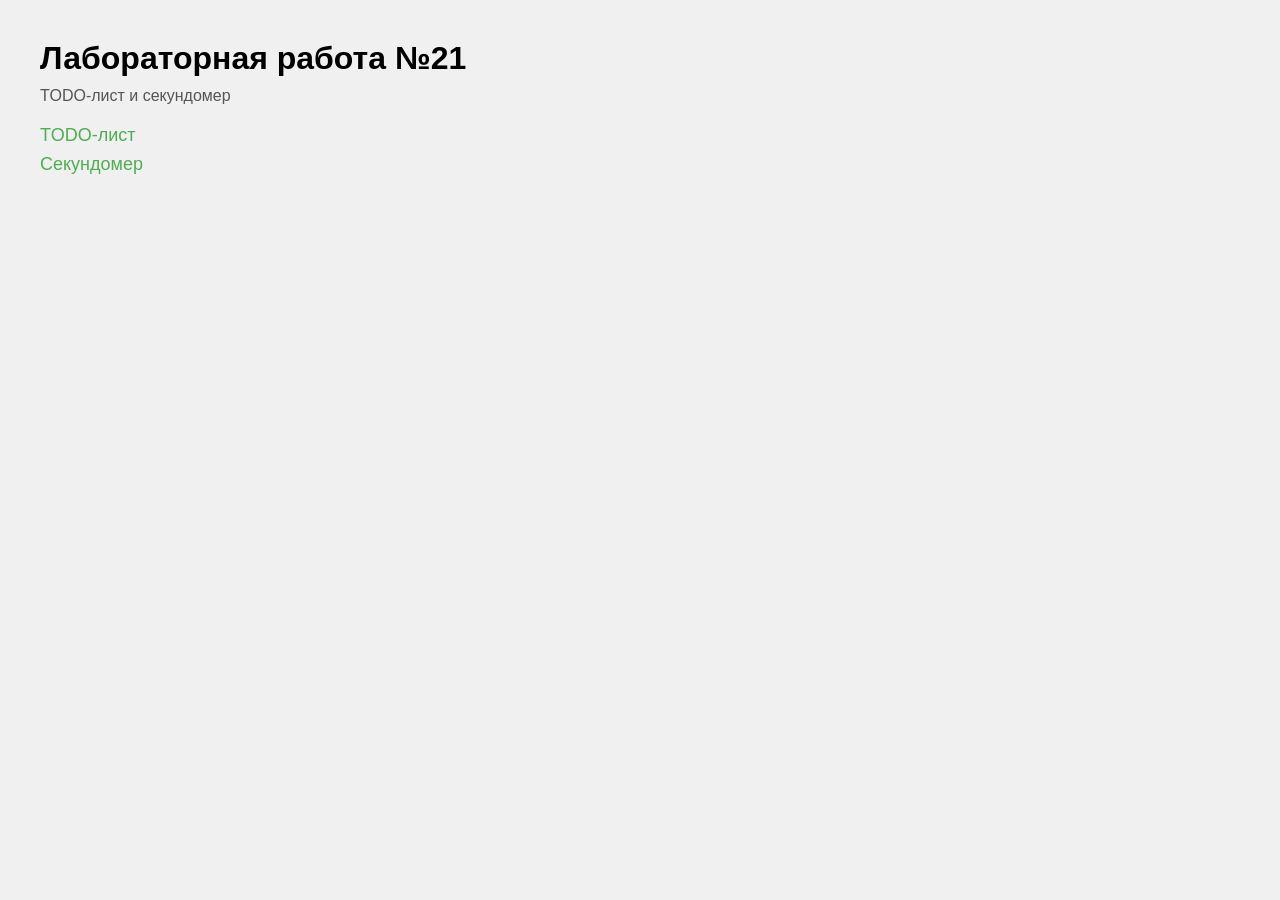
<file: index.html>
<!DOCTYPE html>
<html lang="ru">
<head>
    <meta charset="UTF-8">
    <meta name="viewport" content="width=device-width, initial-scale=1.0">
    <title>Lab21 - DOM Events</title>
    <link rel="stylesheet" href="style.css">
</head>
<body>
    <h1>Лабораторная работа №21</h1>
    <p>TODO-лист и секундомер</p>
    <ul>
        <li><a href="todo.html">TODO-лист</a></li>
        <li><a href="timer.html">Секундомер</a></li>
    </ul>
    <script src="main.js"></script>
</body>
</html>
</file>
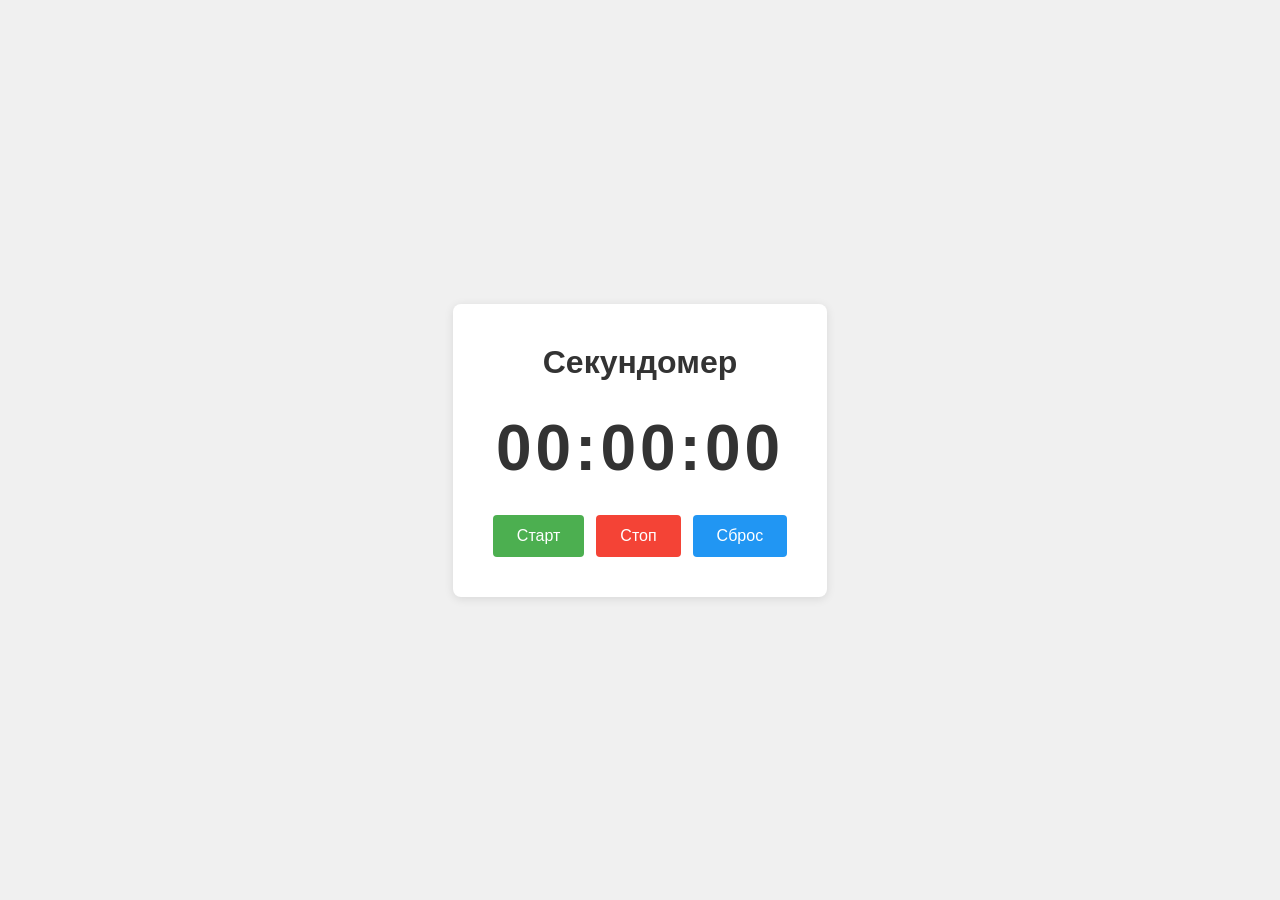
<file: timer.html>
<!DOCTYPE html>
<html lang="ru">
<head>
    <meta charset="UTF-8">
    <meta name="viewport" content="width=device-width, initial-scale=1.0">
    <title>Секундомер</title>
    <link rel="stylesheet" href="timer.css">
</head>
<body>
    <div class="container">
        <h1>Секундомер</h1>
        <div id="display">00:00:00</div>
        <div class="buttons">
            <button id="startBtn">Старт</button>
            <button id="stopBtn">Стоп</button>
            <button id="resetBtn">Сброс</button>
        </div>
    </div>
    <script src="timer.js"></script>
</body>
</html>
</file>
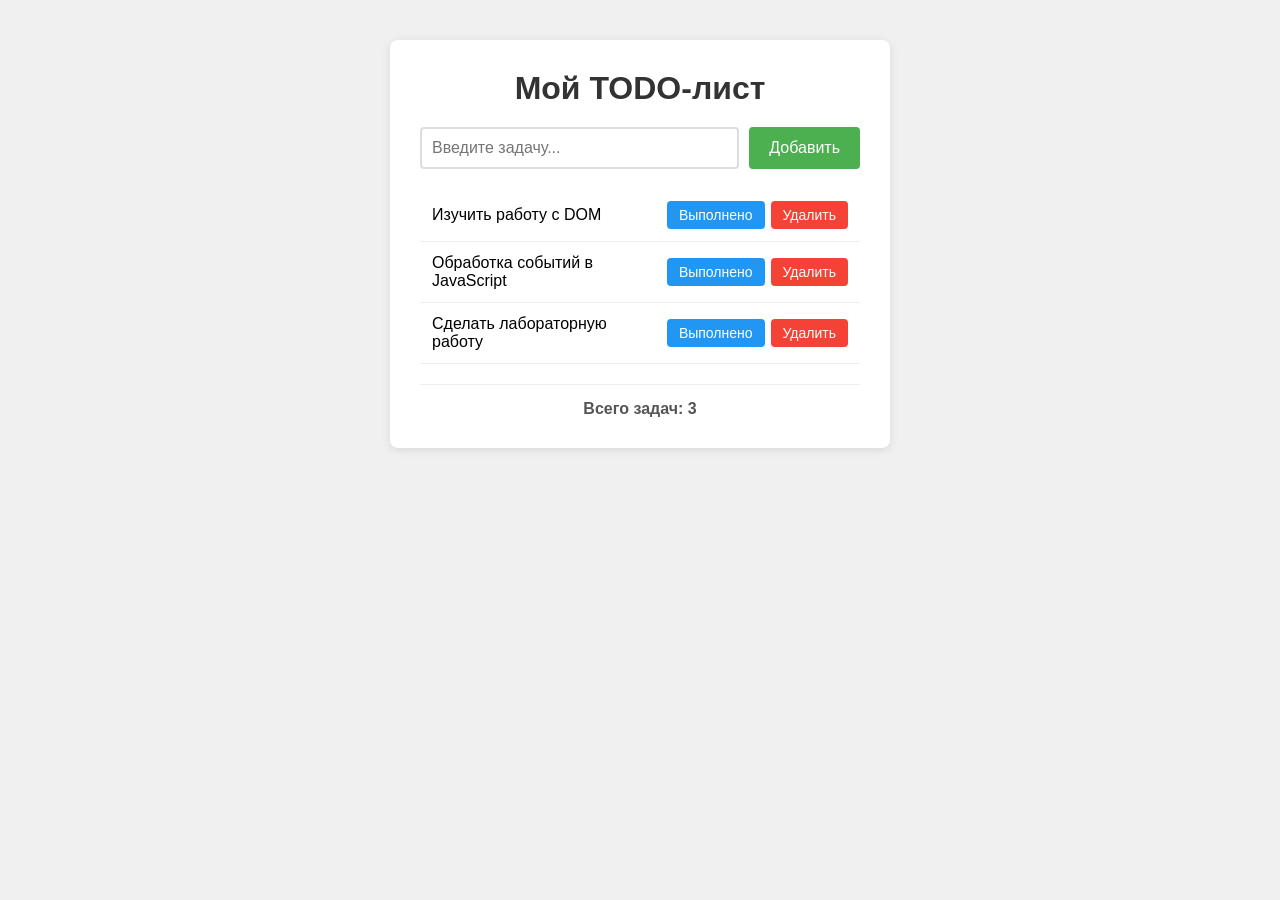
<file: todo.html>
<!DOCTYPE html>
<html lang="ru">
<head>
    <meta charset="UTF-8">
    <meta name="viewport" content="width=device-width, initial-scale=1.0">
    <title>TODO-лист</title>
    <link rel="stylesheet" href="todo.css">
</head>
<body>
    <div class="container">
        <h1>Мой TODO-лист</h1>
        <div class="add-task">
            <input type="text" id="taskInput" placeholder="Введите задачу...">
            <button id="addBtn">Добавить</button>
        </div>
        <ul id="taskList"></ul>
        <div class="info">
            <span id="taskCounter">Всего задач: 0</span>
        </div>
    </div>
    <script src="todo.js"></script>
</body>
</html>
</file>
<file: style.css>
* {
    margin: 0;
    padding: 0;
    box-sizing: border-box;
}

body {
    font-family: Arial, sans-serif;
    background: #f0f0f0;
    padding: 40px;
}

h1 {
    margin-bottom: 10px;
}

p {
    margin-bottom: 20px;
    color: #555;
}

ul {
    list-style: none;
}

ul li {
    margin-bottom: 8px;
}

ul li a {
    color: #4caf50;
    text-decoration: none;
    font-size: 18px;
}

ul li a:hover {
    text-decoration: underline;
}
</file>
<file: timer.css>
* {
    margin: 0;
    padding: 0;
    box-sizing: border-box;
}

body {
    font-family: Arial, sans-serif;
    background: #f0f0f0;
    min-height: 100vh;
    display: flex;
    justify-content: center;
    align-items: center;
}

.container {
    background: #fff;
    border-radius: 8px;
    padding: 40px;
    text-align: center;
    box-shadow: 0 2px 10px rgba(0,0,0,0.1);
}

h1 {
    margin-bottom: 30px;
    color: #333;
}

#display {
    font-size: 64px;
    font-weight: bold;
    color: #333;
    margin-bottom: 30px;
    letter-spacing: 4px;
}

.buttons {
    display: flex;
    gap: 12px;
    justify-content: center;
}

.buttons button {
    padding: 12px 24px;
    font-size: 16px;
    border: none;
    border-radius: 4px;
    cursor: pointer;
    color: #fff;
}

#startBtn {
    background: #4caf50;
}

#startBtn:hover {
    background: #388e3c;
}

#stopBtn {
    background: #f44336;
}

#stopBtn:hover {
    background: #b71c1c;
}

#resetBtn {
    background: #2196f3;
}

#resetBtn:hover {
    background: #1565c0;
}
</file>
<file: todo.css>
* {
    margin: 0;
    padding: 0;
    box-sizing: border-box;
}

body {
    font-family: Arial, sans-serif;
    background: #f0f0f0;
    min-height: 100vh;
    display: flex;
    justify-content: center;
    align-items: flex-start;
    padding: 40px 20px;
}

.container {
    background: #fff;
    border-radius: 8px;
    padding: 30px;
    width: 100%;
    max-width: 500px;
    box-shadow: 0 2px 10px rgba(0,0,0,0.1);
}

h1 {
    text-align: center;
    margin-bottom: 20px;
    color: #333;
}

.add-task {
    display: flex;
    gap: 10px;
    margin-bottom: 20px;
}

#taskInput {
    flex: 1;
    padding: 10px;
    border: 2px solid #ddd;
    border-radius: 4px;
    font-size: 16px;
    outline: none;
}

#taskInput:focus {
    border-color: #4caf50;
}

#addBtn {
    padding: 10px 20px;
    background: #4caf50;
    color: #fff;
    border: none;
    border-radius: 4px;
    font-size: 16px;
    cursor: pointer;
}

#addBtn:hover {
    background: #388e3c;
}

#taskList {
    list-style: none;
}

.task-item {
    display: flex;
    align-items: center;
    padding: 12px;
    border-bottom: 1px solid #eee;
    gap: 10px;
}

.task-item:hover {
    background: #f9f9f9;
}

.task-text {
    flex: 1;
    font-size: 16px;
}

.task-text.completed {
    text-decoration: line-through;
    color: #aaa;
}

.task-buttons {
    display: flex;
    gap: 6px;
}

.task-buttons button {
    padding: 6px 12px;
    border: none;
    border-radius: 4px;
    font-size: 14px;
    cursor: pointer;
}

.complete-btn {
    background: #2196f3;
    color: #fff;
}

.complete-btn:hover {
    background: #1565c0;
}

.delete-btn {
    background: #f44336;
    color: #fff;
}

.delete-btn:hover {
    background: #b71c1c;
}

.info {
    margin-top: 20px;
    padding-top: 15px;
    border-top: 1px solid #eee;
    text-align: center;
}

#taskCounter {
    color: #555;
    font-weight: bold;
}
</file>
